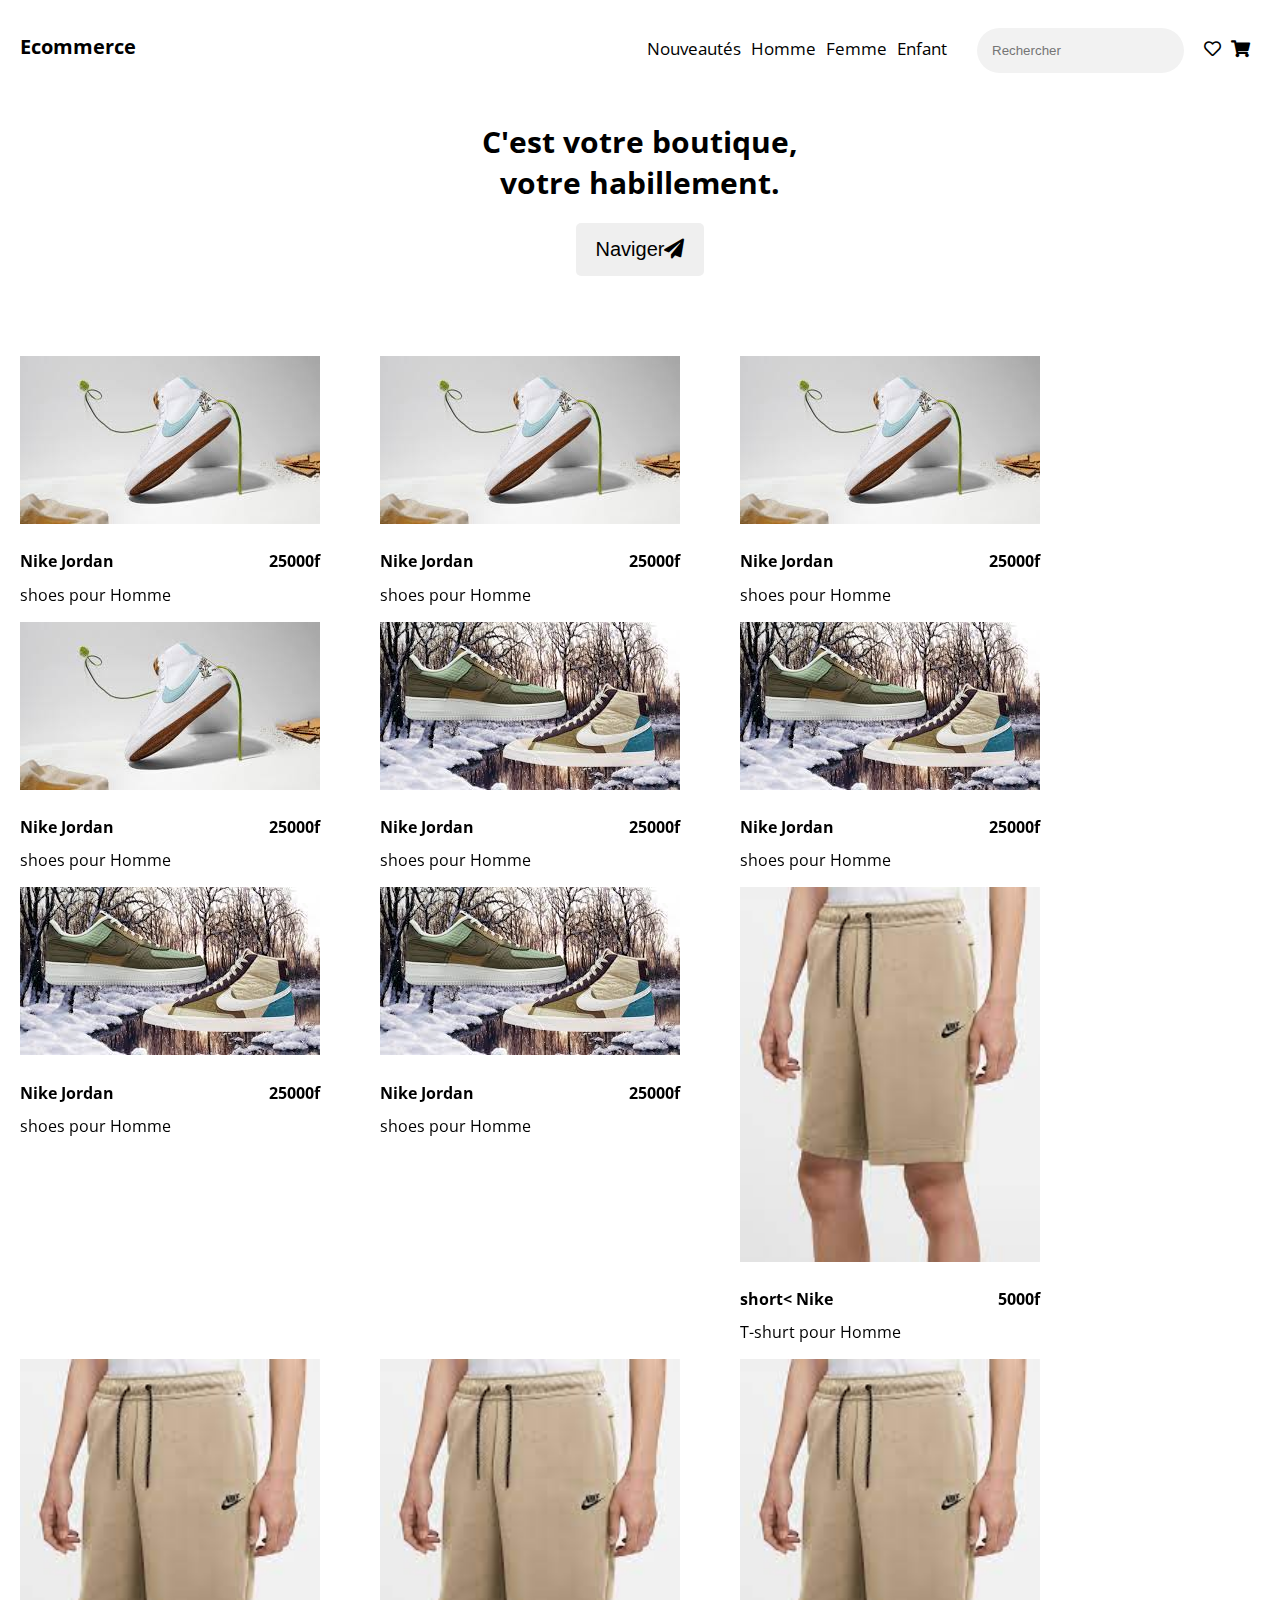
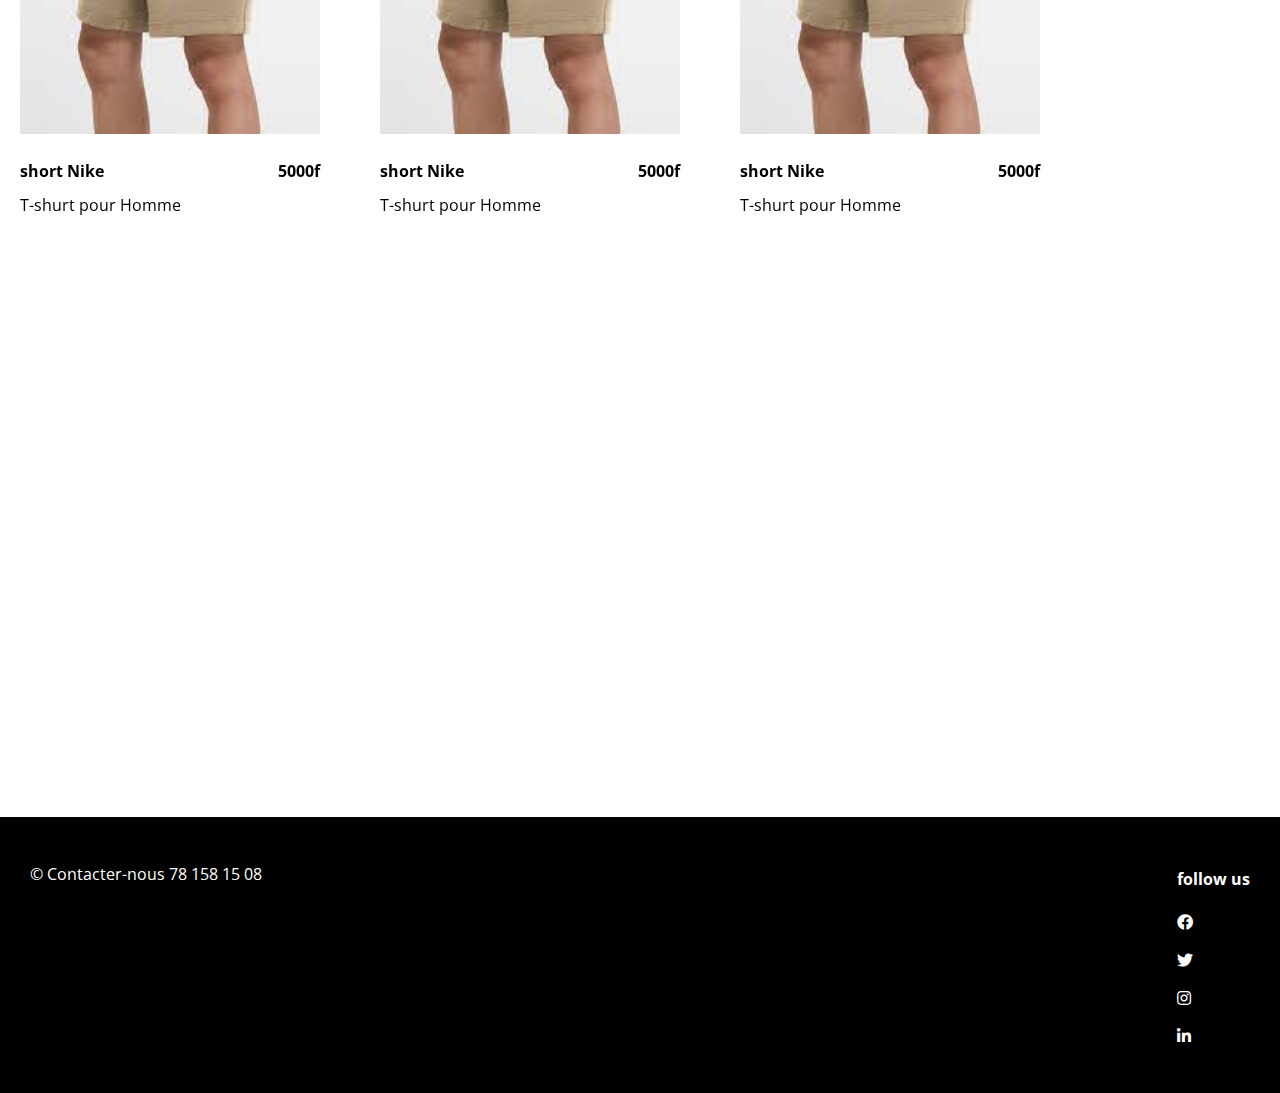
<file: index.html>
<!DOCTYPE html>
<html lang="en">
<head>
	<meta charset="utf-8">
	<meta name="viewport" content="width=device-width, initial-scale1.0">
	<title>SITE E-COMMERCE</title>
	<link rel="stylesheet" type="text/css" href="man.css">
	<link rel="stylesheet" type="text/css" href="https://use.fontawesome.com/releases/v5.13.0/css/all.css">
</head>
<body>
 		<!-- Barre de navigation -->
 		<nav>
 			<h1>Ecommerce</h1>
 			<div class="onglets">
 				<p class="link">Nouveautés</p>
 				<p class="link">Homme</p>
 				<p class="link">Femme</p>
 				<p class="link">Enfant</p>
 				<form>
 					<input type="search" placeholder="Rechercher">

 				</form>
 				<p><i class="far fa-heart"></i></p>
 				<p><i class="fas fa-shopping-cart"></i></p>

 			</div>
 		</nav>
 		<!-- Fin de la Barre de navigation -->

 		<!-- Header -->
 		<header>
 		<h1>C'est votre boutique, votre habillement.</h1>
 		<button>Naviger<i class="fas fa-paper-plane"></i></button>	
 		</header>
 		<!-- Header -->

 		<!-- Section principale -->
 		<section class="main">
 		<!-- Toutes les cards -->
 		
 		<div class="Cards">
 			<div class="card">
 				<img src="nike2.jfif">
 				<div class="card-header" alt="">
 					<h4 class="title">Nike Jordan</h4>
 					<h4 class="price">25000f</h4>
 				</div>
 				<div class="card-body">
 					<p>shoes pour Homme</p>
 				</div>
 			</div>

 			<div class="card">
 				<img src="nike2.jfif">
 				<div class="card-header">
 					<h4 class="title">Nike Jordan</h4>
 					<h4 class="price">25000f</h4>
 				</div>
 				<div class="card-body">
 					<p>shoes pour Homme</p>
 				</div>
 			</div>

 			<div class="card">
 				<img src="nike2.jfif">
 				<div class="card-header">
 					<h4 class="title">Nike Jordan</h4>
 					<h4 class="price">25000f</h4>
 				</div>
 				<div class="card-body">
 					<p>shoes pour Homme</p>
 				</div>
 			</div>

 			<div class="card">
 				<img src="nike2.jfif">
 				<div class="card-header">
 					<h4 class="title">Nike Jordan</h4>
 					<h4 class="price">25000f</h4>
 				</div>
 				<div class="card-body">
 					<p>shoes pour Homme</p>
 				</div>
 			</div>
 			
 			<div class="card">
 				<img src="nike3.jfif">
 				<div class="card-header">
 					<h4 class="title">Nike Jordan</h4>
 					<h4 class="price">25000f</h4>
 				</div>
 				<div class="card-body">
 					<p>shoes pour Homme</p>
 				</div>
 			</div>
 			
 			<div class="card">
 				<img src="nike3.jfif">
 				<div class="card-header">
 					<h4 class="title">Nike Jordan</h4>
 					<h4 class="price">25000f</h4>
 				</div>
 				<div class="card-body">
 					<p>shoes pour Homme</p>
 				</div>
 			</div>
 			
 			<div class="card">
 				<img src="nike3.jfif">
 				<div class="card-header">
 					<h4 class="title">Nike Jordan</h4>
 					<h4 class="price">25000f</h4>
 				</div>
 				<div class="card-body">
 					<p>shoes pour Homme</p>
 				</div>
 			</div>
 			
 			<div class="card">
 				<img src="nike3.jfif">
 				<div class="card-header">
 					<h4 class="title">Nike Jordan</h4>
 					<h4 class="price">25000f</h4>
 				</div>
 				<div class="card-body">
 					<p>shoes pour Homme</p>
 				</div>
 			</div>
 			
 			<div class="card">
 				<img src="nike9.jfif">
 				<div class="card-header">
 					<h4 class="title">short< Nike</h4>
 					<h4 class="price">5000f</h4>
 				</div>
 				<div class="card-body">
 					<p>T-shurt pour Homme</p>
 				</div>
 			</div>
 			
 			<div class="card">
 				<img src="nike9.jfif">
 				<div class="card-header">
 					<h4 class="title">short Nike</h4>
 					<h4 class="price">5000f</h4>
 				</div>
 				<div class="card-body">
 					<p>T-shurt pour Homme</p>
 				</div>
 			</div>
 			
 			<div class="card">
 				<img src="nike9.jfif">
 				<div class="card-header">
 					<h4 class="title">short Nike</h4>
 					<h4 class="price">5000f</h4>
 				</div>
 				<div class="card-body">
 					<p>T-shurt pour Homme</p>
 				</div>
 			</div>
 			
 			<div class="card">
 				<img src="nike9.jfif">
 				<div class="card-header">
 					<h4 class="title">short Nike</h4>
 					<h4 class="price">5000f</h4>
 				</div>
 				<div class="card-body">
 					<p>T-shurt pour Homme</p>
 				</div>
 			</div>
 			

 	 		</div>
 		<!-- Fin de toutes les cards -->

 		<!-- Video de presentation -->
 		<div class="video">
 			<iframe src="https://www.youtube.com/embed/PiRCEXG3Anw" title="YouTube video player" frameborder="0" allow="accelerometer; autoplay; clipboard-write; encrypted-media; gyroscope; picture-in-picture" allowfullscreen></iframe>
 			
 		</div>
 		<!-- Fin de la video de presentation -->
 		</section>
 		<!-- Fin de la section principale -->

 		<!-- Pied de page -->
 		<footer>
 			<p>&copy; Contacter-nous 78 158 15 08</p>
 		<div class="pied-col">
 				<h4>follow us</h4>
 			<div class="Social-media">
 				<pi><i class="fab fa-facebook"></i></p>
 				<p><i class="fab fa-twitter"></i><p>
 				<p><i class="fab fa-instagram"></i></p>
 				<p><i class="fab fa-linkedin-in"></i></p>
 			</div>
 		</div>

 		</footer>

 		<!-- Fin du pied de page -->



</body>
</html>
</file>
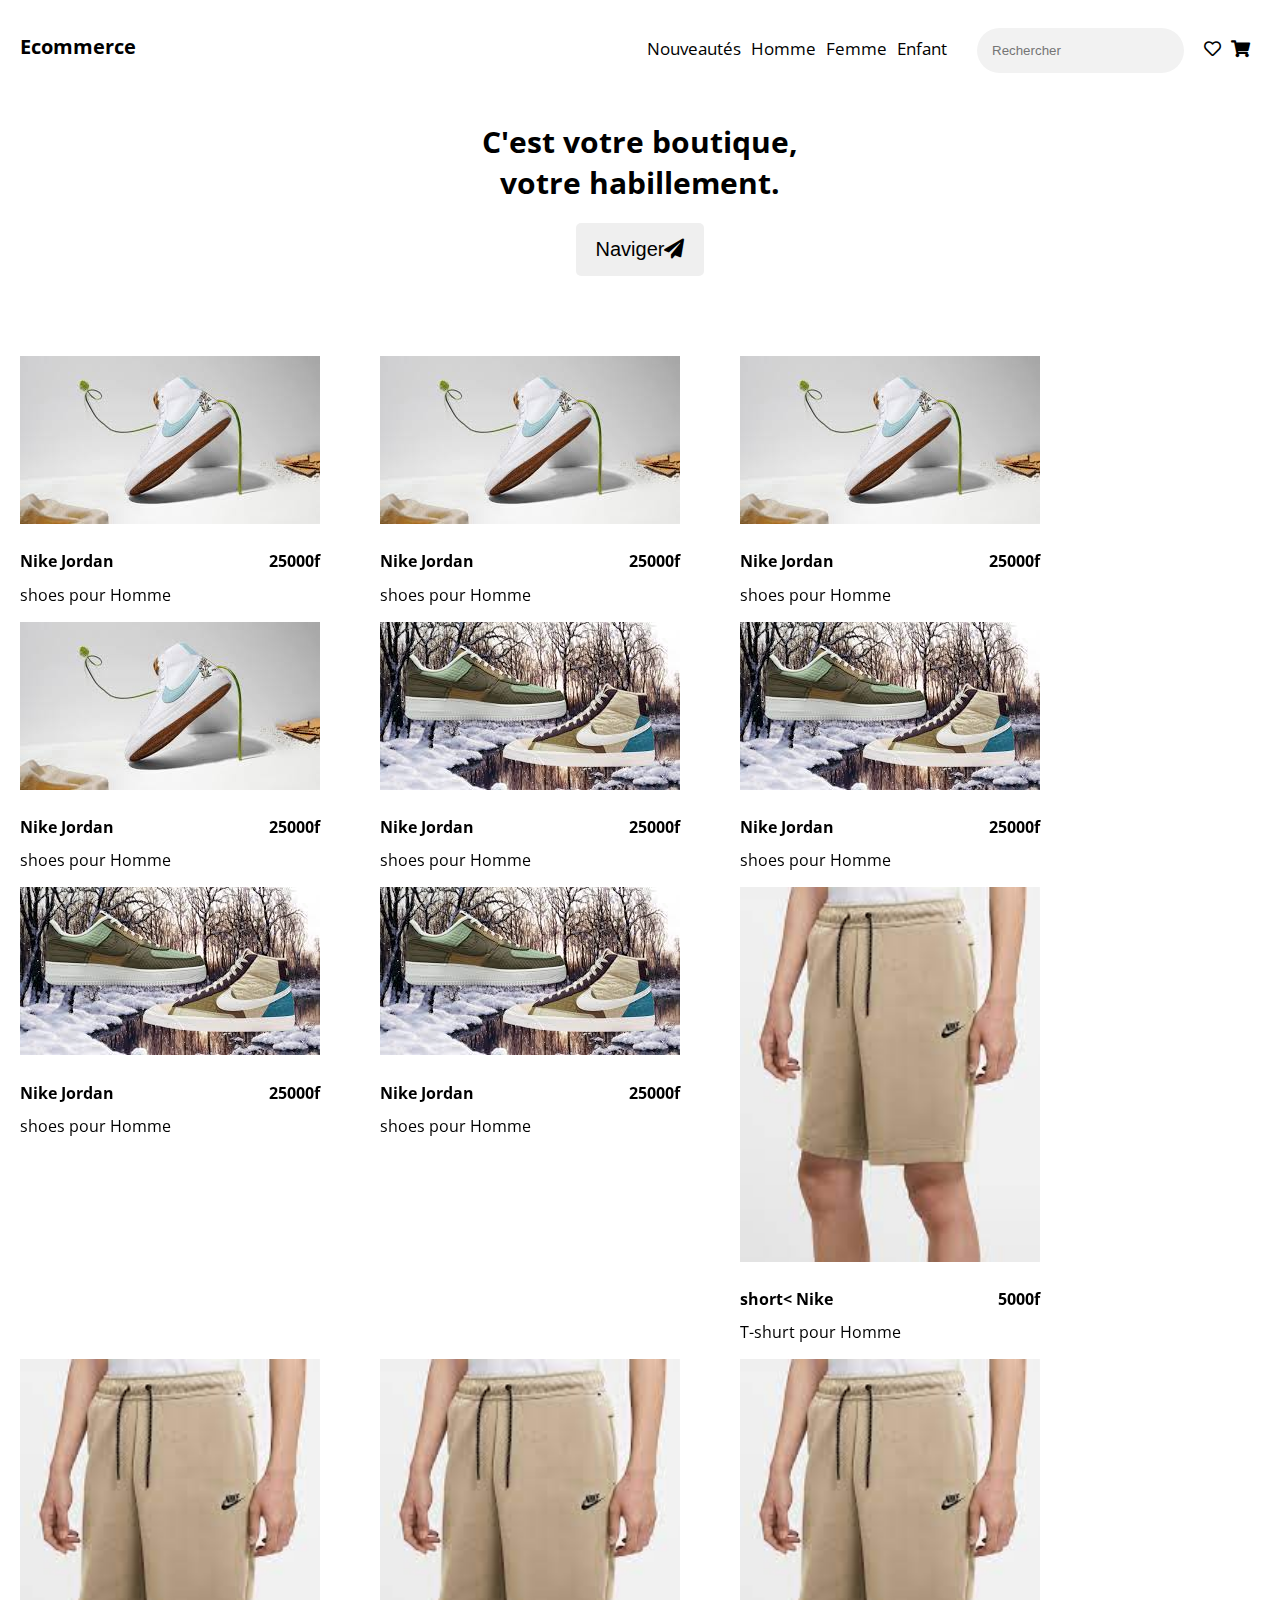
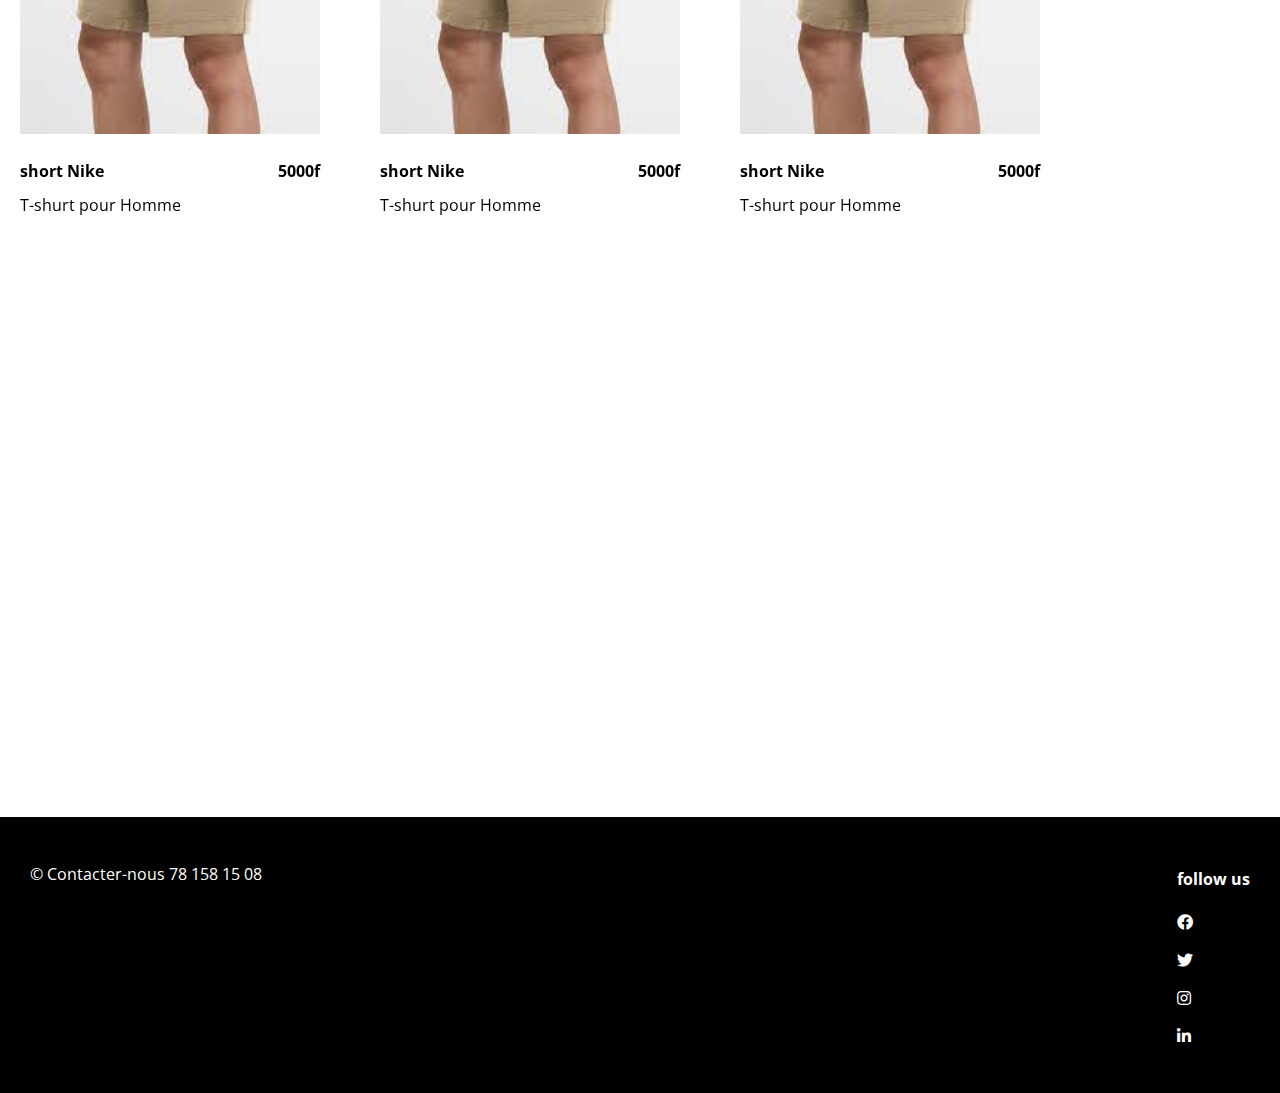
<file: man.html>
<!DOCTYPE html>
<html lang="en">
<head>
	<meta charset="utf-8">
	<meta name="viewport" content="width=device-width, initial-scale1.0">
	<title>SITE E-COMMERCE</title>
	<link rel="stylesheet" type="text/css" href="man.css">
	<link rel="stylesheet" type="text/css" href="https://use.fontawesome.com/releases/v5.13.0/css/all.css">
</head>
<body>
 		<!-- Barre de navigation -->
 		<nav>
 			<h1>Ecommerce</h1>
 			<div class="onglets">
 				<p class="link">Nouveautés</p>
 				<p class="link">Homme</p>
 				<p class="link">Femme</p>
 				<p class="link">Enfant</p>
 				<form>
 					<input type="search" placeholder="Rechercher">

 				</form>
 				<p><i class="far fa-heart"></i></p>
 				<p><i class="fas fa-shopping-cart"></i></p>

 			</div>
 		</nav>
 		<!-- Fin de la Barre de navigation -->

 		<!-- Header -->
 		<header>
 		<h1>C'est votre boutique, votre habillement.</h1>
 		<button>Naviger<i class="fas fa-paper-plane"></i></button>	
 		</header>
 		<!-- Header -->

 		<!-- Section principale -->
 		<section class="main">
 		<!-- Toutes les cards -->
 		
 		<div class="Cards">
 			<div class="card">
 				<img src="nike2.jfif">
 				<div class="card-header" alt="">
 					<h4 class="title">Nike Jordan</h4>
 					<h4 class="price">25000f</h4>
 				</div>
 				<div class="card-body">
 					<p>shoes pour Homme</p>
 				</div>
 			</div>

 			<div class="card">
 				<img src="nike2.jfif">
 				<div class="card-header">
 					<h4 class="title">Nike Jordan</h4>
 					<h4 class="price">25000f</h4>
 				</div>
 				<div class="card-body">
 					<p>shoes pour Homme</p>
 				</div>
 			</div>

 			<div class="card">
 				<img src="nike2.jfif">
 				<div class="card-header">
 					<h4 class="title">Nike Jordan</h4>
 					<h4 class="price">25000f</h4>
 				</div>
 				<div class="card-body">
 					<p>shoes pour Homme</p>
 				</div>
 			</div>

 			<div class="card">
 				<img src="nike2.jfif">
 				<div class="card-header">
 					<h4 class="title">Nike Jordan</h4>
 					<h4 class="price">25000f</h4>
 				</div>
 				<div class="card-body">
 					<p>shoes pour Homme</p>
 				</div>
 			</div>
 			
 			<div class="card">
 				<img src="nike3.jfif">
 				<div class="card-header">
 					<h4 class="title">Nike Jordan</h4>
 					<h4 class="price">25000f</h4>
 				</div>
 				<div class="card-body">
 					<p>shoes pour Homme</p>
 				</div>
 			</div>
 			
 			<div class="card">
 				<img src="nike3.jfif">
 				<div class="card-header">
 					<h4 class="title">Nike Jordan</h4>
 					<h4 class="price">25000f</h4>
 				</div>
 				<div class="card-body">
 					<p>shoes pour Homme</p>
 				</div>
 			</div>
 			
 			<div class="card">
 				<img src="nike3.jfif">
 				<div class="card-header">
 					<h4 class="title">Nike Jordan</h4>
 					<h4 class="price">25000f</h4>
 				</div>
 				<div class="card-body">
 					<p>shoes pour Homme</p>
 				</div>
 			</div>
 			
 			<div class="card">
 				<img src="nike3.jfif">
 				<div class="card-header">
 					<h4 class="title">Nike Jordan</h4>
 					<h4 class="price">25000f</h4>
 				</div>
 				<div class="card-body">
 					<p>shoes pour Homme</p>
 				</div>
 			</div>
 			
 			<div class="card">
 				<img src="nike9.jfif">
 				<div class="card-header">
 					<h4 class="title">short< Nike</h4>
 					<h4 class="price">5000f</h4>
 				</div>
 				<div class="card-body">
 					<p>T-shurt pour Homme</p>
 				</div>
 			</div>
 			
 			<div class="card">
 				<img src="nike9.jfif">
 				<div class="card-header">
 					<h4 class="title">short Nike</h4>
 					<h4 class="price">5000f</h4>
 				</div>
 				<div class="card-body">
 					<p>T-shurt pour Homme</p>
 				</div>
 			</div>
 			
 			<div class="card">
 				<img src="nike9.jfif">
 				<div class="card-header">
 					<h4 class="title">short Nike</h4>
 					<h4 class="price">5000f</h4>
 				</div>
 				<div class="card-body">
 					<p>T-shurt pour Homme</p>
 				</div>
 			</div>
 			
 			<div class="card">
 				<img src="nike9.jfif">
 				<div class="card-header">
 					<h4 class="title">short Nike</h4>
 					<h4 class="price">5000f</h4>
 				</div>
 				<div class="card-body">
 					<p>T-shurt pour Homme</p>
 				</div>
 			</div>
 			

 	 		</div>
 		<!-- Fin de toutes les cards -->

 		<!-- Video de presentation -->
 		<div class="video">
 			<iframe src="https://www.youtube.com/embed/PiRCEXG3Anw" title="YouTube video player" frameborder="0" allow="accelerometer; autoplay; clipboard-write; encrypted-media; gyroscope; picture-in-picture" allowfullscreen></iframe>
 			
 		</div>
 		<!-- Fin de la video de presentation -->
 		</section>
 		<!-- Fin de la section principale -->

 		<!-- Pied de page -->
 		<footer>
 			<p>&copy; Contacter-nous 78 158 15 08</p>
 		<div class="pied-col">
 				<h4>follow us</h4>
 			<div class="Social-media">
 				<pi><i class="fab fa-facebook"></i></p>
 				<p><i class="fab fa-twitter"></i><p>
 				<p><i class="fab fa-instagram"></i></p>
 				<p><i class="fab fa-linkedin-in"></i></p>
 			</div>
 		</div>

 		</footer>

 		<!-- Fin du pied de page -->



</body>
</html>
</file>
<file: man.css>
@import url('https://fonts.googleapis.com/css2?family=Open+Sans&display=swap');
body{
	font-family: 'Open Sans', sans-serif;
	margin: 0px;
	padding: 0px;
}
/* Barre de navigation */
nav{
	display: flex;
	flex-wrap: wrap;
	justify-content: space-between;
	padding: 20px;
	background-color: #fff;
	position: sticky;
	top: 0;
}
nav h1{
	font-size: 20px;
}
nav .onglets{
	display: flex;
	flex-wrap: wrap;
}
nav .onglets p{
	font-size: 17px;
	margin-right: 10px;
	cursor: pointer;
}
nav .onglets input{
	margin: 8px 20px;
	padding: 15px;
	border-radius: 30px;
	border:none;
	background-color: #f2f2f2;
}
/* Fin de la barre de navigation*/
/*!-- Header --*/
header{
	display: flex;
	justify-content: center;
	align-items: center;
	flex-direction: column;
}
header h1{
	font-size: 30px;
	max-width: 400px;
	text-align: center;
}
header button{
	padding: 15px 20px;
	font-size: 20px;
	border:none;
	border-radius: 5px;
	outline: none;
	cursor: pointer;
}
/* Fin du header */
/* Section principale */
.main{
	margin: 20px;
	margin-top: 80px;
	display: flex;
	flex-direction: column;
	justify-content: center;
	align-items: center;
	position: sticky;
}
/* Toutes les cards */
.Cards{
	display: flex;
	flex-wrap: wrap;
}
.Cards .card{
	margin-right: 60px;
	cursor: pointer;
}
.Cards .card img{
	width: 300px;
}
.Cards .card .card-header{
	display: flex;
	flex-wrap: wrap;
	justify-content: space-between;
}
.Cards .card .card-body p{
	margin-top: -10px;
}
/* Fin des cards */
/* Video de presentation */
.main .video{
	margin-top: 80px;
	width: 90%;
}
.main .video iframe{
	border:none;
	border-radius: 10px;
	width: 100%;
	height: 400px;
}

/* Fin de la video de presentation */
/* Fin de la section principale */
/* Pied de page */
footer{
	margin-top: 100px;
	background-color: #000;
	color: #fff;
	display: flex;
	flex-wrap: wrap;
	justify-content: space-between;
	padding: 30px;
}
footer .icons{
	display:flex;
}
.pied-col .icons i{
	margin-right: 15px;
	padding: 5px;
	font-size: 30px;
	padding-left: 14px;
	padding-top: 5px;
	transition: 0.3 ease-in-out;
}
/* Fin du pied de page */
</file>
